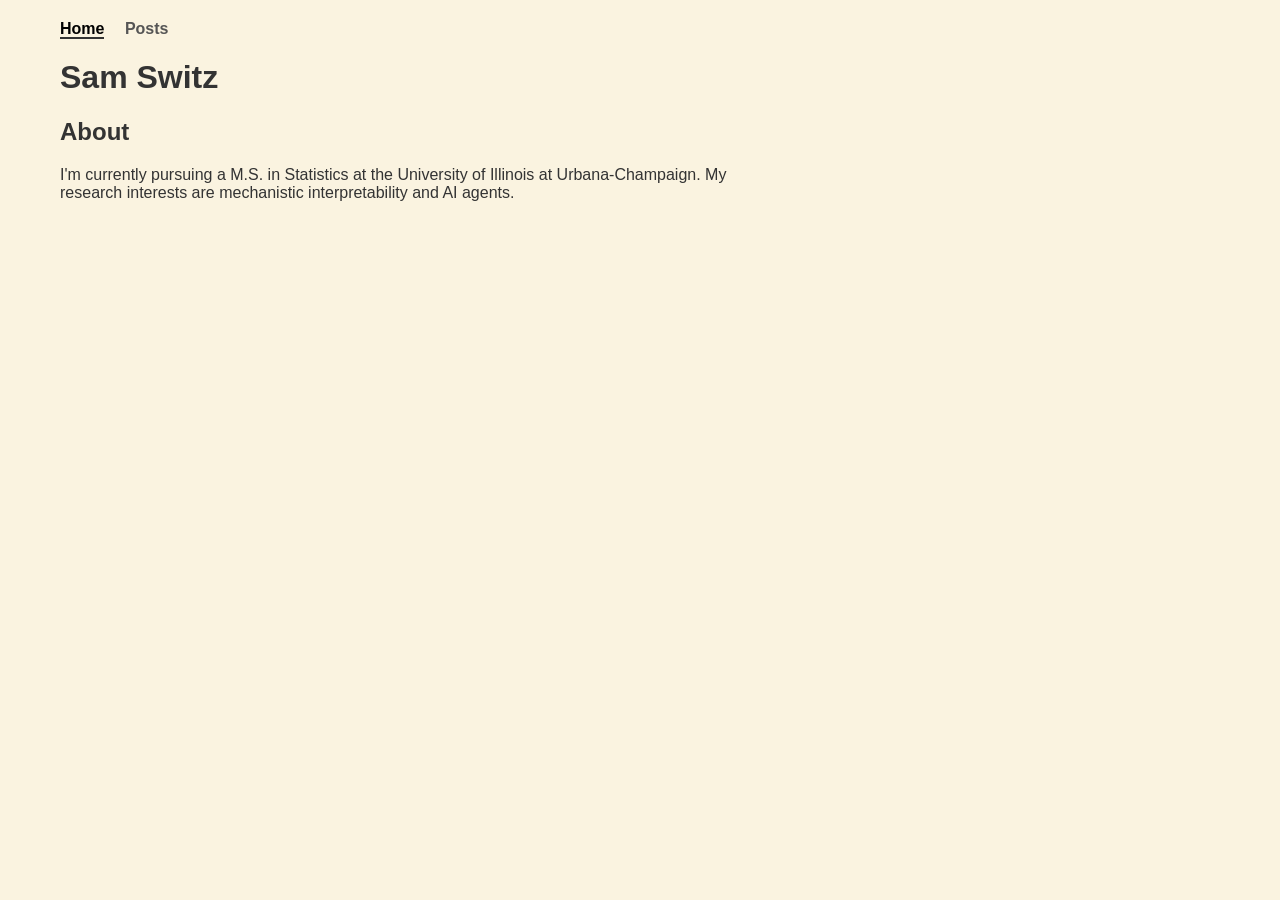
<file: index.html>
<!DOCTYPE html>
<html>
<head>
    <title>Sam Switz</title>
    <meta name="description" content="Sam Switz is an M.S. in Statistics student at the University of Illinois at Urbana-Champaign researching mechanistic interpretability.">
    <link rel="stylesheet" href="styles.css">
</head>
<body>
    <nav>
        <a href="index.html" class="active">Home</a>
        <a href="posts.html">Posts</a>
    </nav>
    <h1>Sam Switz</h1>
    <!-- <p><em>M.S. in Statistics student at the University of Illinois at Urbana-Champaign</em></p> -->

    <section>
        <h2>About</h2>
        <p>I'm currently pursuing a M.S. in Statistics at the University of Illinois at Urbana-Champaign. My research interests are mechanistic interpretability and AI agents.</p>
    </section>

    <!-- <section>
        <h2>Research interests</h2>
        <ul>
            <li>[TODO: theme 1]</li>
            <li>[TODO: theme 2]</li>
            <li>[TODO: theme 3]</li>
        </ul>
    </section>

    <section>
        <h2>Contact</h2>
        <ul>
            <li>Email: [TODO: sam [at] domain [dot] edu]</li>
            <li>[TODO: Google Scholar link]</li>
            <li>[TODO: GitHub link]</li>
        </ul>
    </section> -->
</body>
</html>
</file>
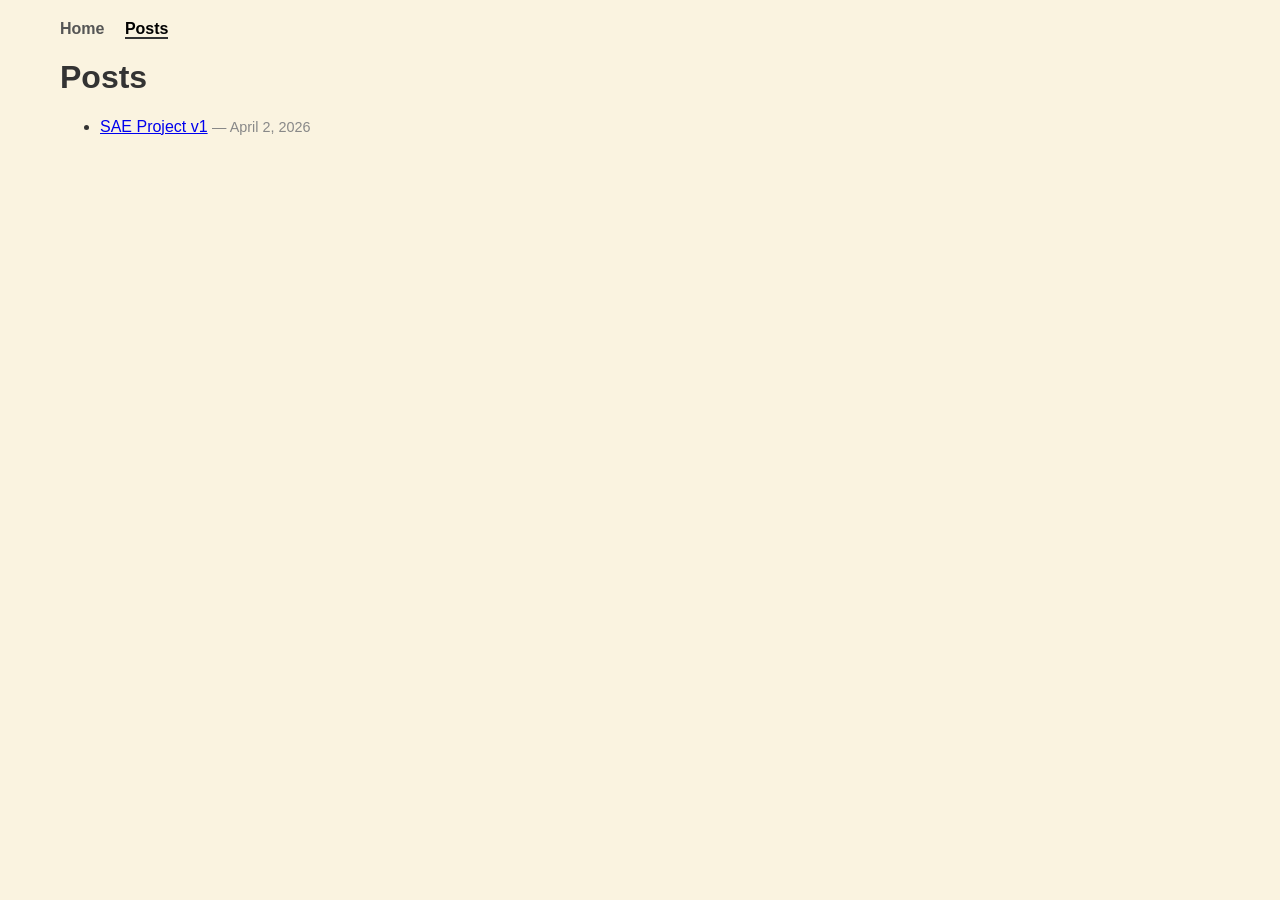
<file: posts.html>
<!DOCTYPE html>
<html>
<head>
    <title>Posts</title>
    <link rel="stylesheet" href="styles.css">
</head>
<body>
    <nav>
        <a href="index.html">Home</a>
        <a href="posts.html" class="active">Posts</a>
    </nav>
    <h1>Posts</h1>
    <ul>
        <li>
            <a href="posts/sae-post-1.html">SAE Project v1</a>
            <span class="post-date"> — April 2, 2026</span>
        </li>
    </ul>
</body>
</html>
</file>
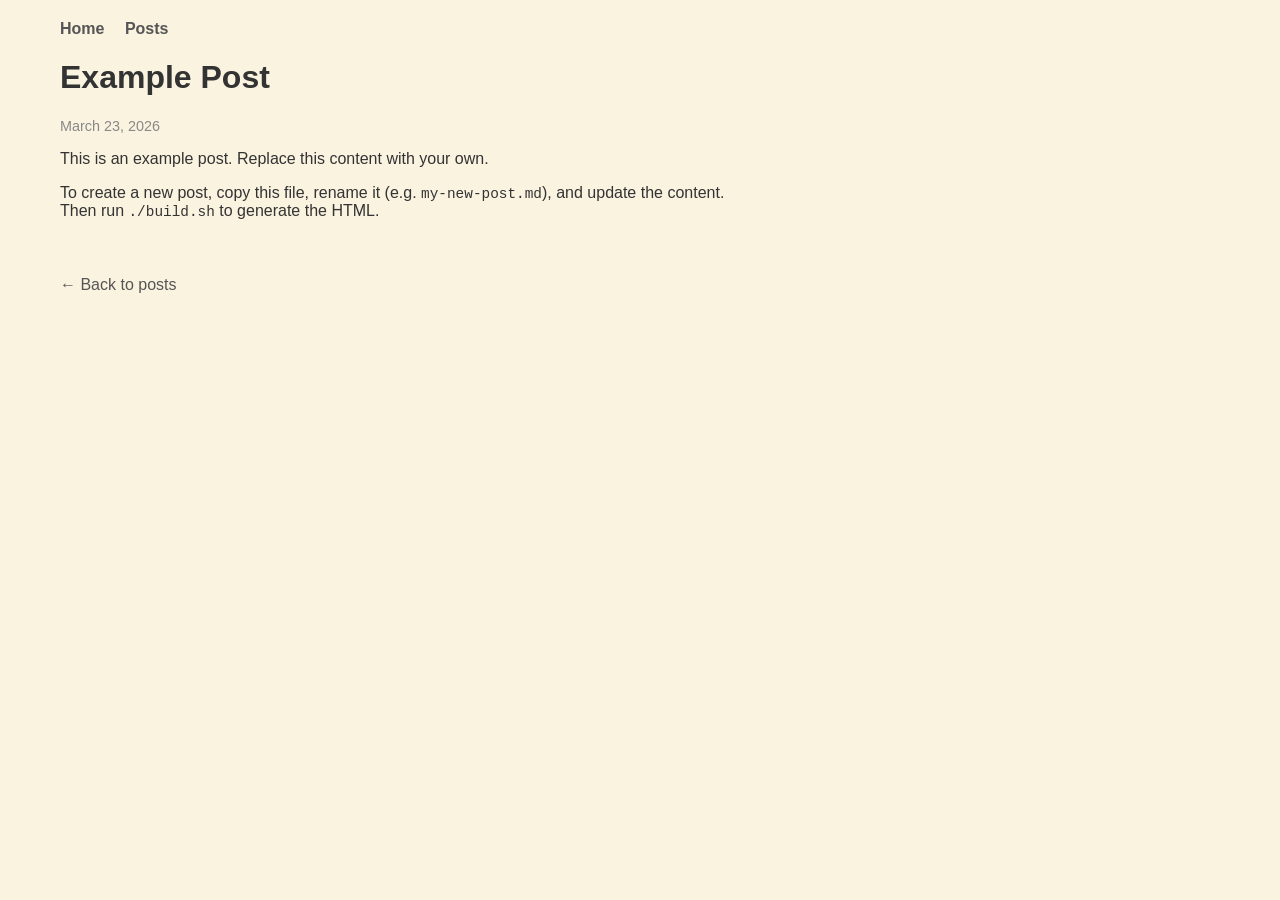
<file: posts/example-post.html>
<!DOCTYPE html>
<html>
<head>
    <title>Example Post</title>
    <link rel="stylesheet" href="../styles.css">
</head>
<body>
    <nav>
        <a href="../index.html">Home</a>
        <a href="../posts.html">Posts</a>
    </nav>
    <h1>Example Post</h1>
    <div class="post-date">March 23, 2026</div>
    <p>This is an example post. Replace this content with your own.</p>
    <p>To create a new post, copy this file, rename it
    (e.g. <code>my-new-post.md</code>), and update the content. Then run
    <code>./build.sh</code> to generate the HTML.</p>
    <a href="../posts.html" class="back-link">&larr; Back to posts</a>
</body>
</html>
</file>
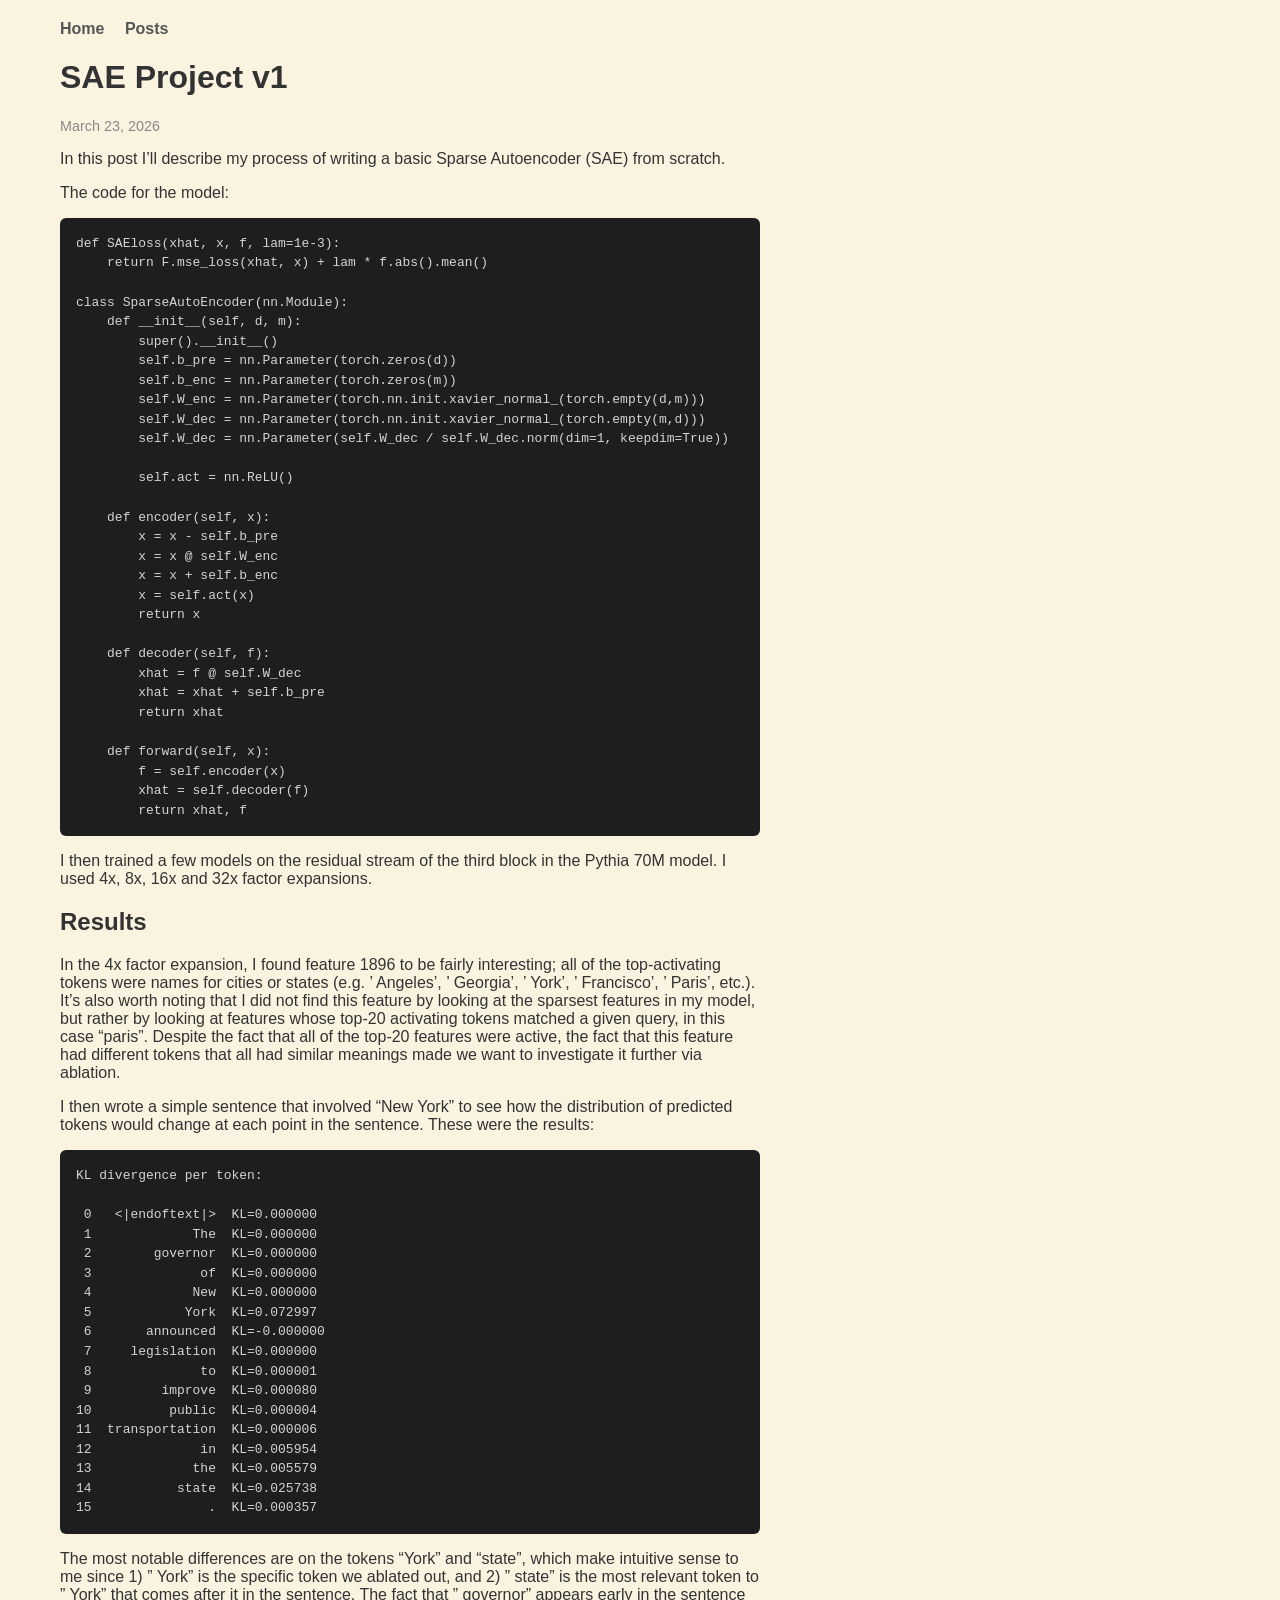
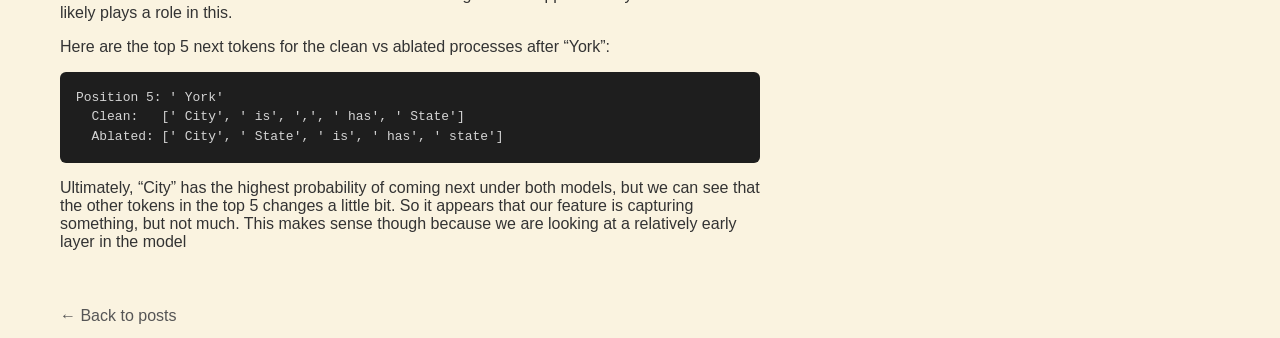
<file: posts/old_sae-post-1.html>
<!DOCTYPE html>
<html>
<head>
    <title>SAE Project v1</title>
    <link rel="stylesheet" href="../styles.css">
</head>
<body>
    <nav>
        <a href="../index.html">Home</a>
        <a href="../posts.html">Posts</a>
    </nav>
    <h1>SAE Project v1</h1>
    <div class="post-date">March 23, 2026</div>
    <p>In this post I’ll describe my process of writing a basic Sparse
    Autoencoder (SAE) from scratch.</p>
    <p>The code for the model:</p>
    <pre><code>def SAEloss(xhat, x, f, lam=1e-3):
    return F.mse_loss(xhat, x) + lam * f.abs().mean()

class SparseAutoEncoder(nn.Module):
    def __init__(self, d, m):
        super().__init__()
        self.b_pre = nn.Parameter(torch.zeros(d))
        self.b_enc = nn.Parameter(torch.zeros(m))
        self.W_enc = nn.Parameter(torch.nn.init.xavier_normal_(torch.empty(d,m)))
        self.W_dec = nn.Parameter(torch.nn.init.xavier_normal_(torch.empty(m,d)))
        self.W_dec = nn.Parameter(self.W_dec / self.W_dec.norm(dim=1, keepdim=True))
        
        self.act = nn.ReLU()
        
    def encoder(self, x):
        x = x - self.b_pre
        x = x @ self.W_enc
        x = x + self.b_enc
        x = self.act(x)
        return x
    
    def decoder(self, f):
        xhat = f @ self.W_dec
        xhat = xhat + self.b_pre
        return xhat
    
    def forward(self, x):
        f = self.encoder(x)
        xhat = self.decoder(f)
        return xhat, f</code></pre>
    <p>I then trained a few models on the residual stream of the third
    block in the Pythia 70M model. I used 4x, 8x, 16x and 32x factor
    expansions.</p>
    <h2 id="results">Results</h2>
    <p>In the 4x factor expansion, I found feature 1896 to be fairly
    interesting; all of the top-activating tokens were names for cities
    or states (e.g. ’ Angeles’, ’ Georgia’, ’ York’, ’ Francisco’, ’
    Paris’, etc.). It’s also worth noting that I did not find this
    feature by looking at the sparsest features in my model, but rather
    by looking at features whose top-20 activating tokens matched a
    given query, in this case “paris”. Despite the fact that all of the
    top-20 features were active, the fact that this feature had
    different tokens that all had similar meanings made we want to
    investigate it further via ablation.</p>
    <p>I then wrote a simple sentence that involved “New York” to see
    how the distribution of predicted tokens would change at each point
    in the sentence. These were the results:</p>
    <pre><code>KL divergence per token:

 0   &lt;|endoftext|&gt;  KL=0.000000
 1             The  KL=0.000000
 2        governor  KL=0.000000
 3              of  KL=0.000000
 4             New  KL=0.000000
 5            York  KL=0.072997
 6       announced  KL=-0.000000
 7     legislation  KL=0.000000
 8              to  KL=0.000001
 9         improve  KL=0.000080
10          public  KL=0.000004
11  transportation  KL=0.000006
12              in  KL=0.005954
13             the  KL=0.005579
14           state  KL=0.025738
15               .  KL=0.000357</code></pre>
    <p>The most notable differences are on the tokens “York” and
    “state”, which make intuitive sense to me since 1) ” York” is the
    specific token we ablated out, and 2) ” state” is the most relevant
    token to ” York” that comes after it in the sentence. The fact that
    ” governor” appears early in the sentence likely plays a role in
    this.</p>
    <p>Here are the top 5 next tokens for the clean vs ablated processes
    after “York”:</p>
    <pre><code>Position 5: &#39; York&#39;
  Clean:   [&#39; City&#39;, &#39; is&#39;, &#39;,&#39;, &#39; has&#39;, &#39; State&#39;]
  Ablated: [&#39; City&#39;, &#39; State&#39;, &#39; is&#39;, &#39; has&#39;, &#39; state&#39;]</code></pre>
    <p>Ultimately, “City” has the highest probability of coming next
    under both models, but we can see that the other tokens in the top 5
    changes a little bit. So it appears that our feature is capturing
    something, but not much. This makes sense though because we are
    looking at a relatively early layer in the model</p>
    <a href="../posts.html" class="back-link">&larr; Back to posts</a>
</body>
</html>
</file>
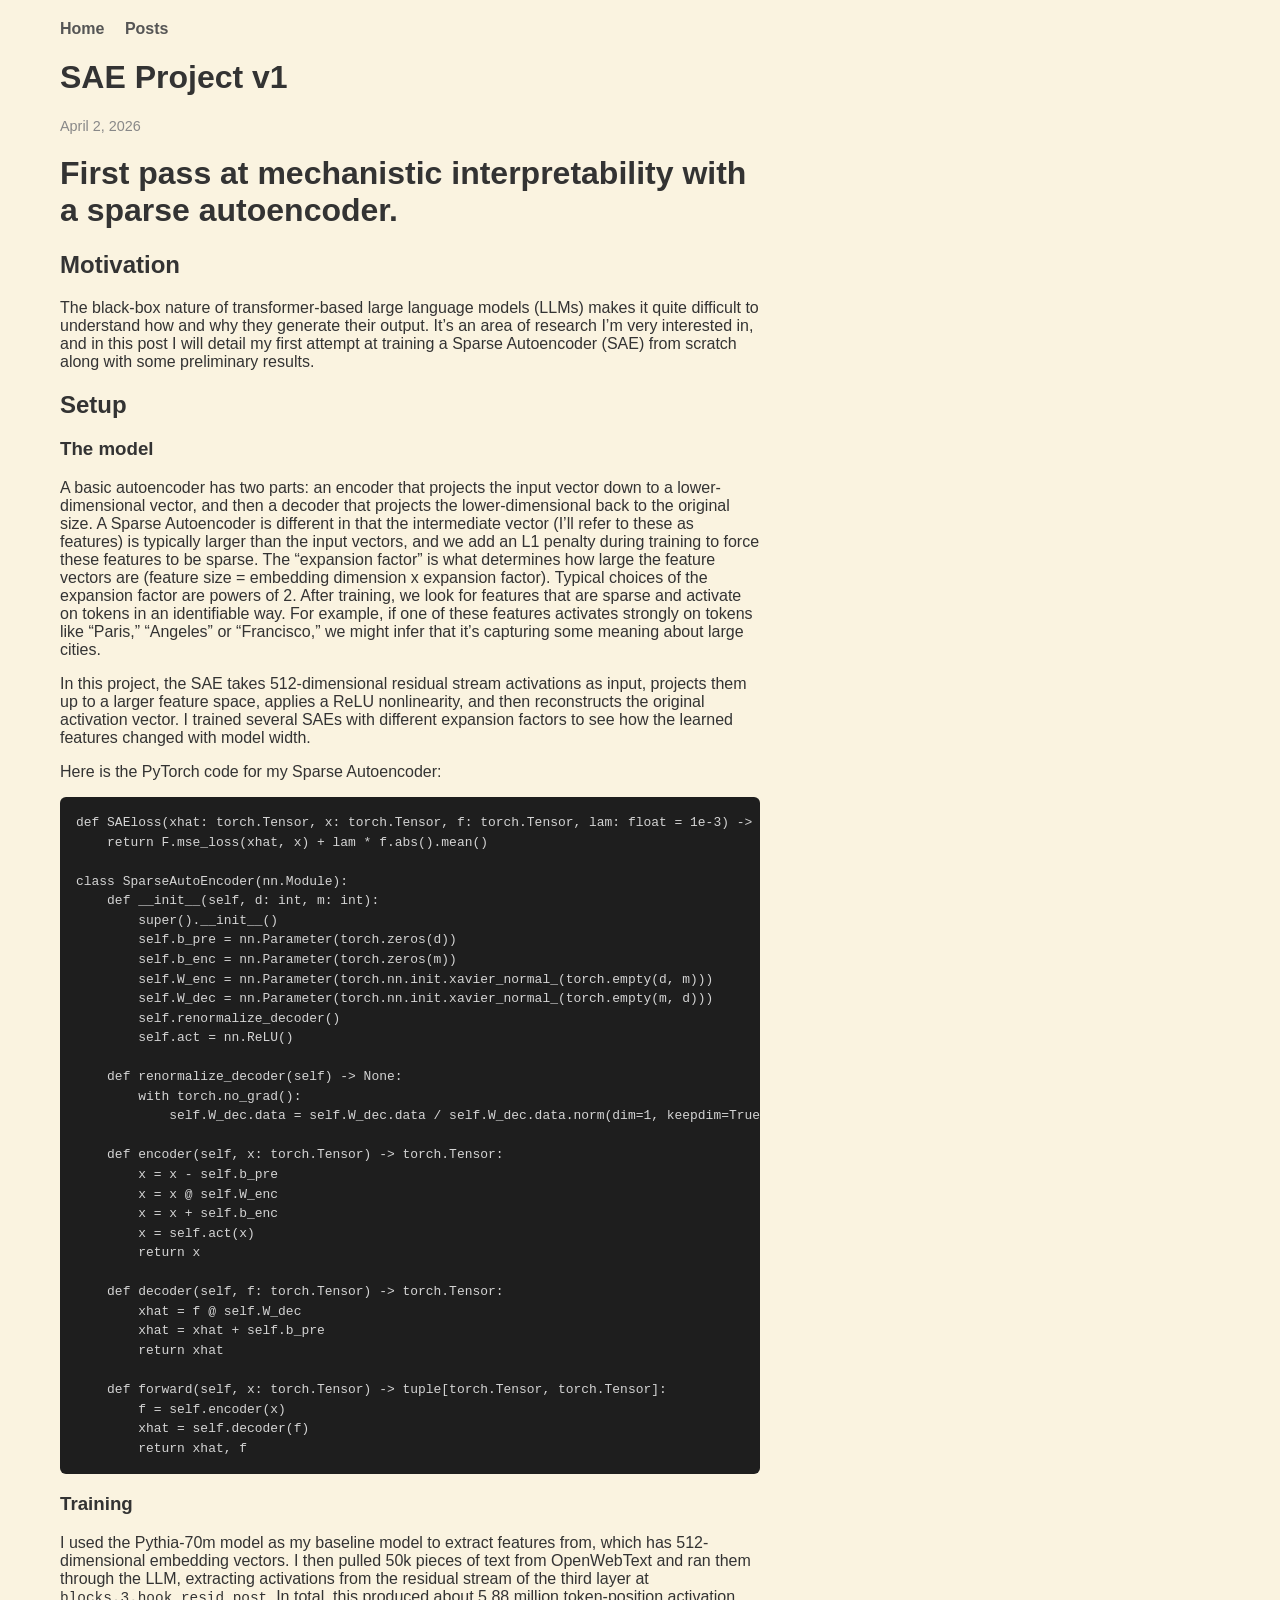
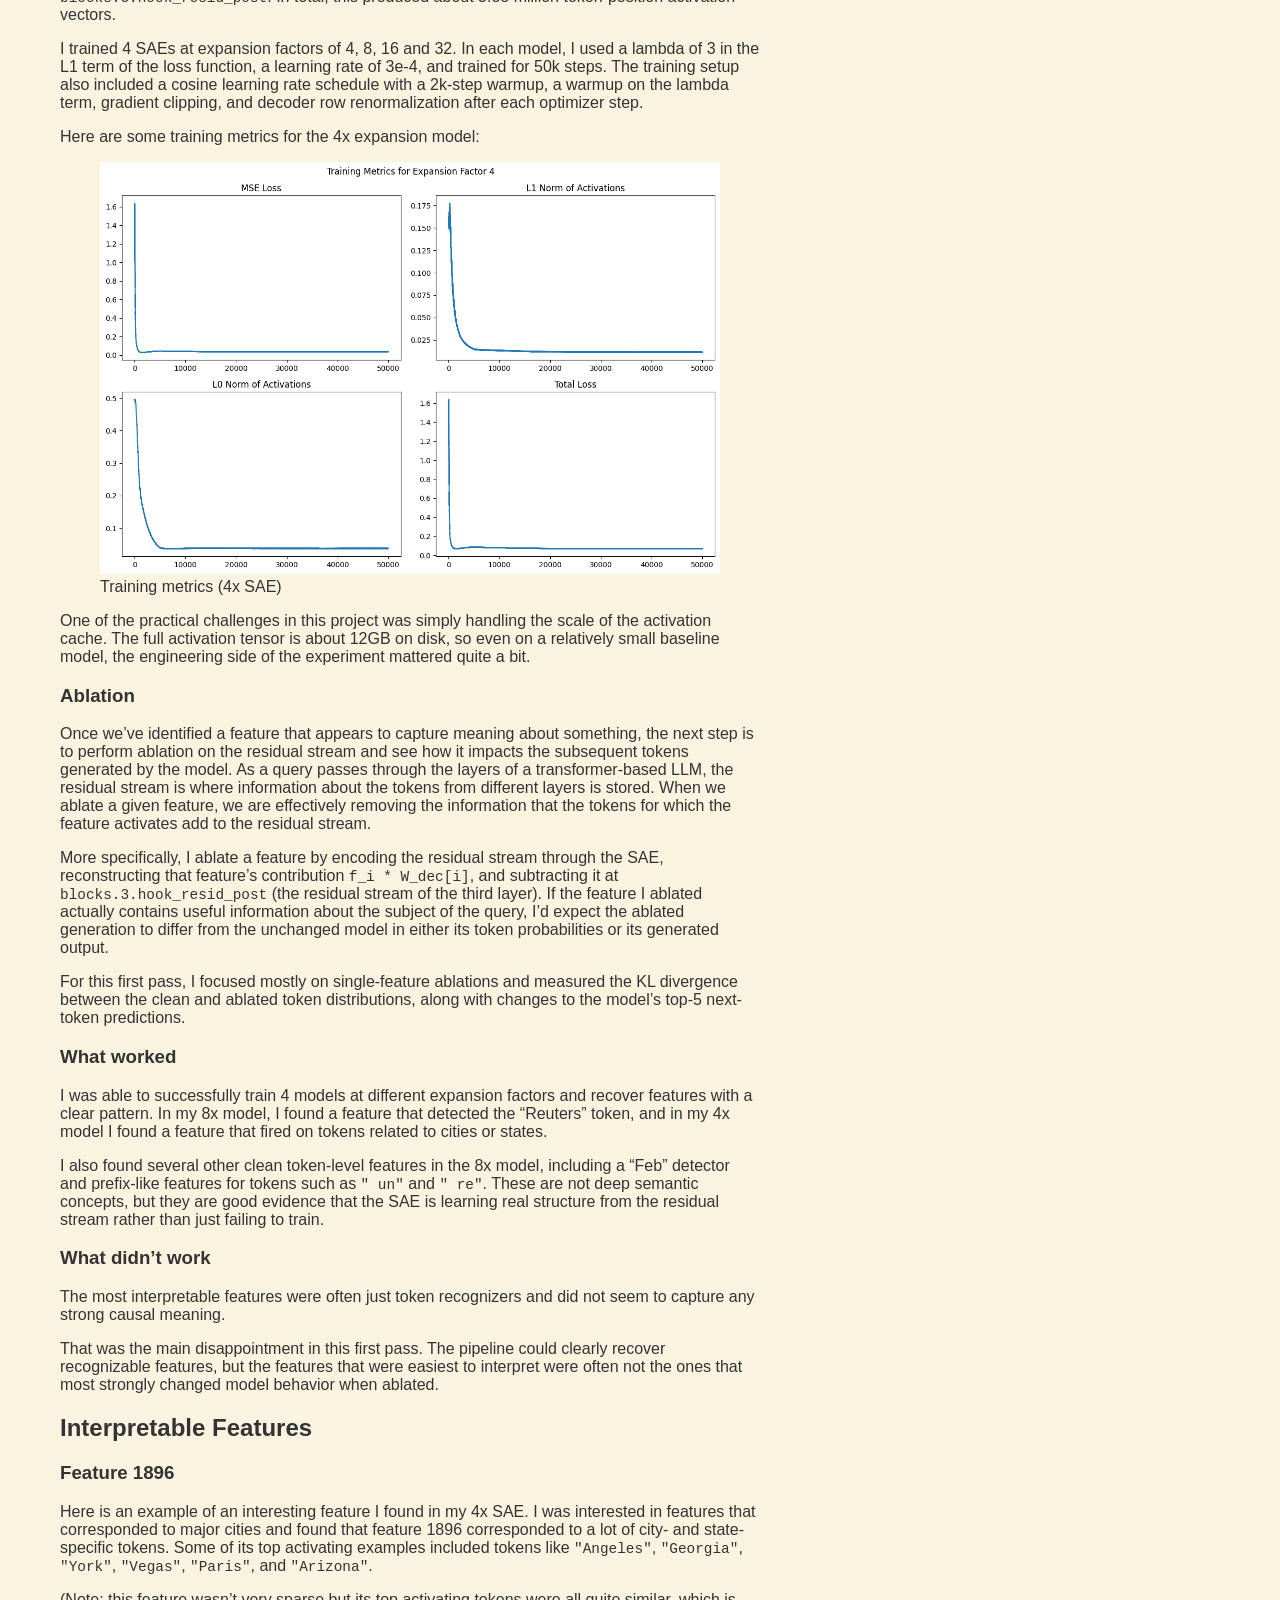
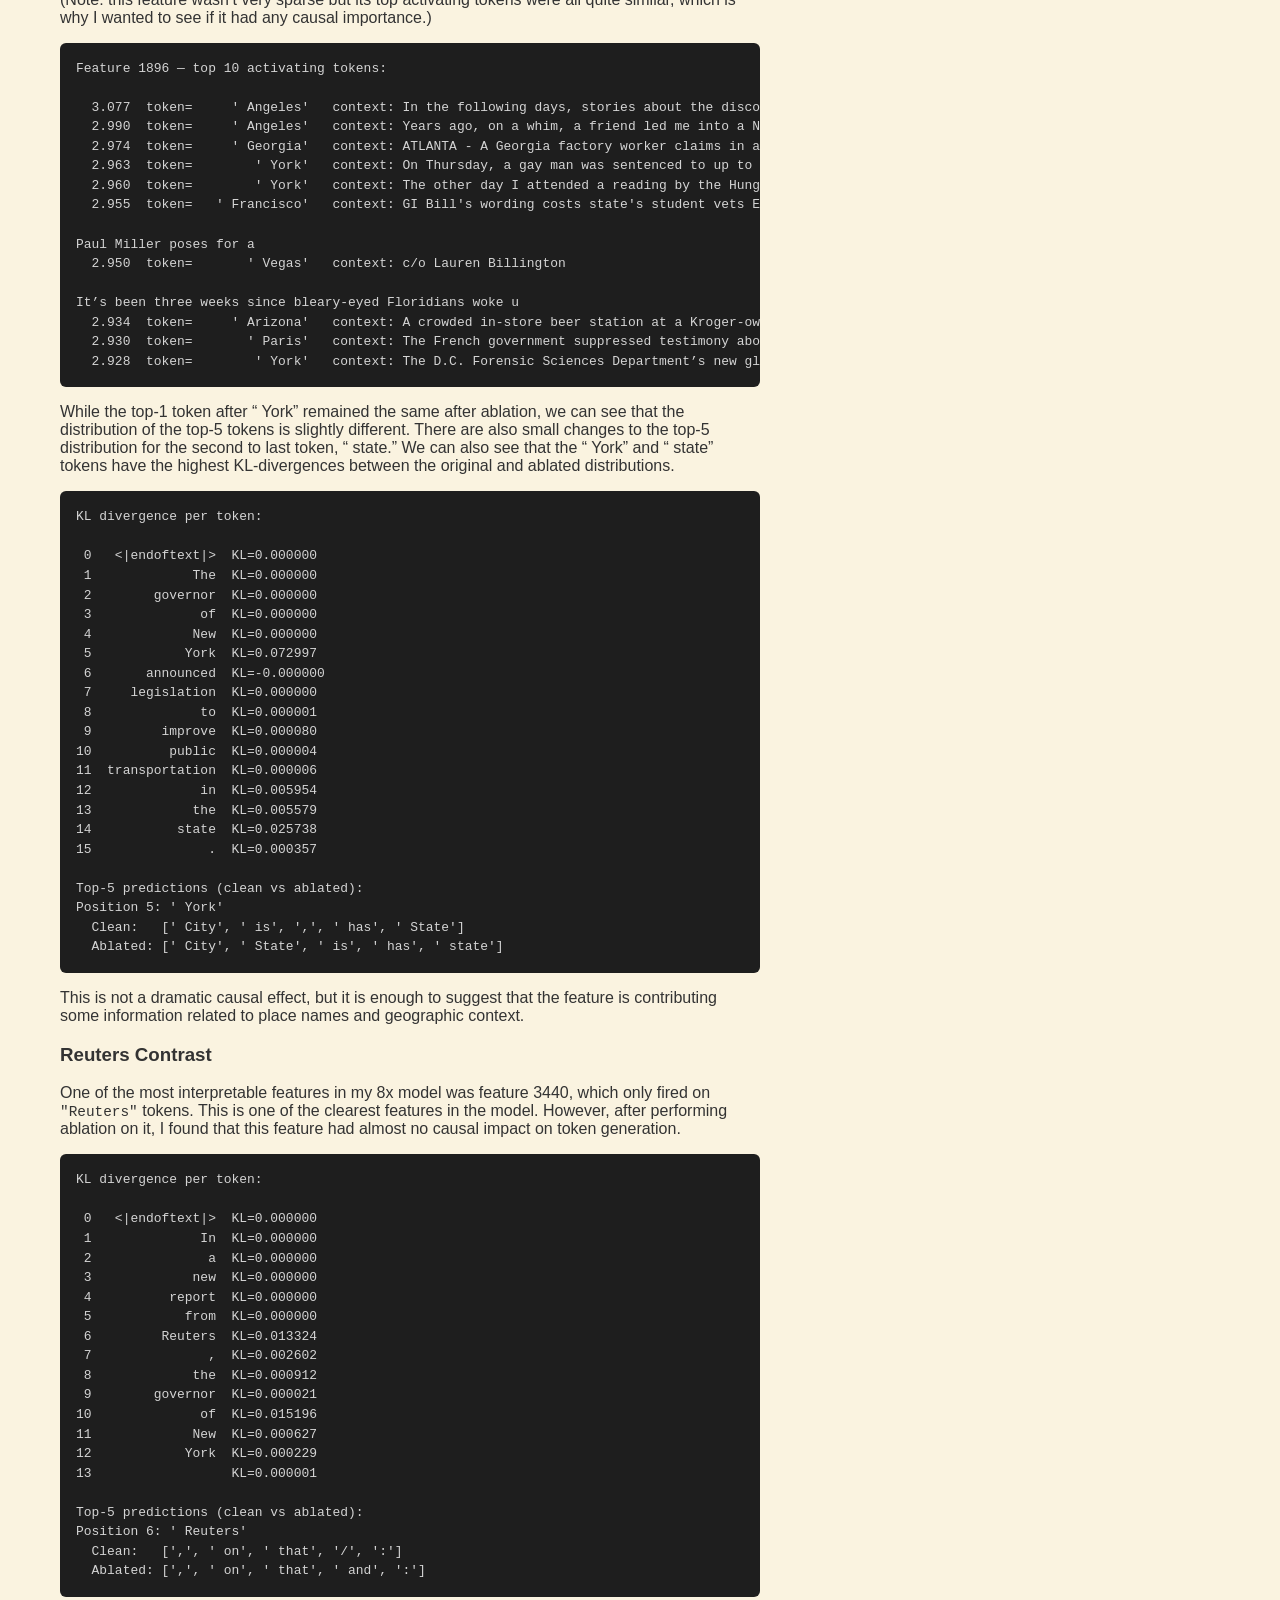
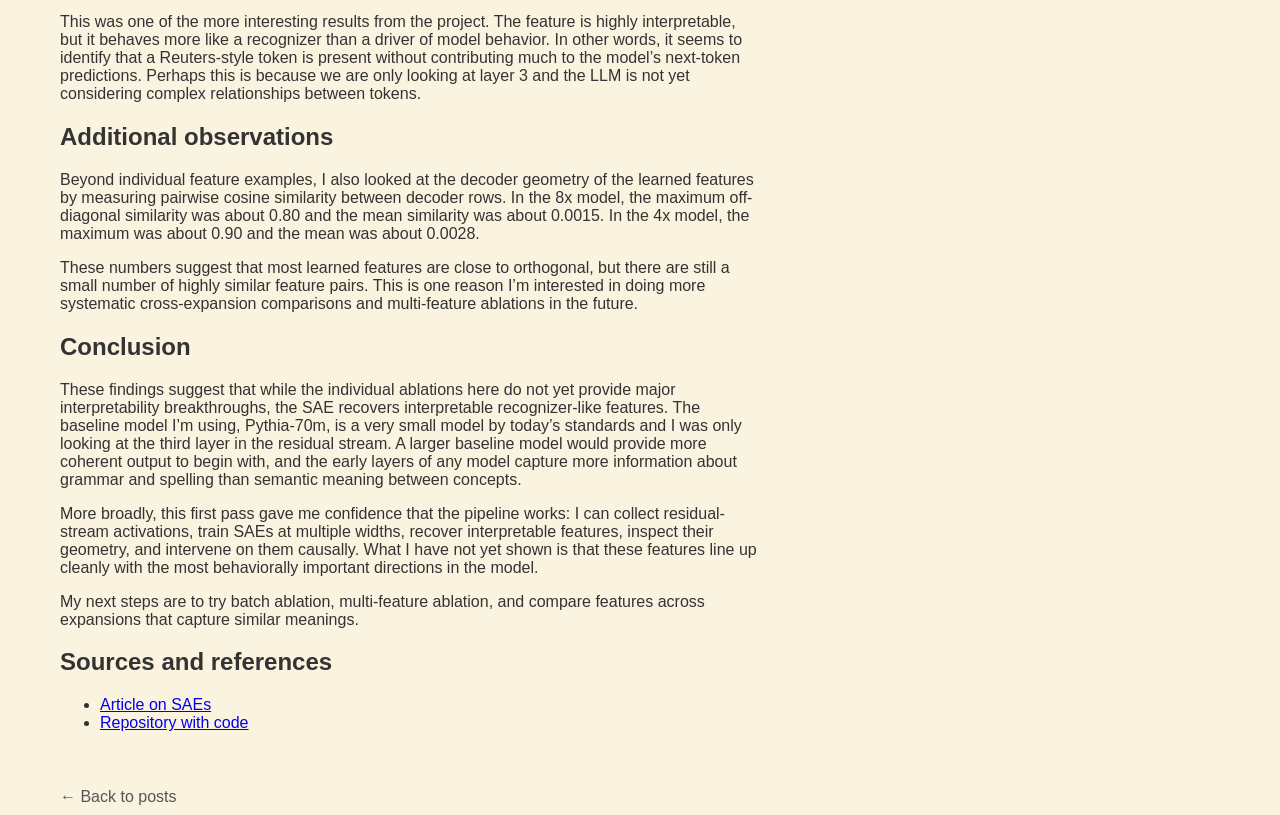
<file: posts/sae-post-1.html>
<!DOCTYPE html>
<html>
<head>
    <title>SAE Project v1</title>
    <link rel="stylesheet" href="../styles.css">
</head>
<body>
    <nav>
        <a href="../index.html">Home</a>
        <a href="../posts.html">Posts</a>
    </nav>
    <h1>SAE Project v1</h1>
    <div class="post-date">April 2, 2026</div>
    <h1
    id="first-pass-at-mechanistic-interpretability-with-a-sparse-autoencoder.">First
    pass at mechanistic interpretability with a sparse autoencoder.</h1>
    <h2 id="motivation">Motivation</h2>
    <p>The black-box nature of transformer-based large language models
    (LLMs) makes it quite difficult to understand how and why they
    generate their output. It’s an area of research I’m very interested
    in, and in this post I will detail my first attempt at training a
    Sparse Autoencoder (SAE) from scratch along with some preliminary
    results.</p>
    <h2 id="setup">Setup</h2>
    <h3 id="the-model">The model</h3>
    <p>A basic autoencoder has two parts: an encoder that projects the
    input vector down to a lower-dimensional vector, and then a decoder
    that projects the lower-dimensional back to the original size. A
    Sparse Autoencoder is different in that the intermediate vector
    (I’ll refer to these as features) is typically larger than the input
    vectors, and we add an L1 penalty during training to force these
    features to be sparse. The “expansion factor” is what determines how
    large the feature vectors are (feature size = embedding dimension x
    expansion factor). Typical choices of the expansion factor are
    powers of 2. After training, we look for features that are sparse
    and activate on tokens in an identifiable way. For example, if one
    of these features activates strongly on tokens like “Paris,”
    “Angeles” or “Francisco,” we might infer that it’s capturing some
    meaning about large cities.</p>
    <p>In this project, the SAE takes 512-dimensional residual stream
    activations as input, projects them up to a larger feature space,
    applies a ReLU nonlinearity, and then reconstructs the original
    activation vector. I trained several SAEs with different expansion
    factors to see how the learned features changed with model
    width.</p>
    <p>Here is the PyTorch code for my Sparse Autoencoder:</p>
    <pre><code>def SAEloss(xhat: torch.Tensor, x: torch.Tensor, f: torch.Tensor, lam: float = 1e-3) -&gt; torch.Tensor:
    return F.mse_loss(xhat, x) + lam * f.abs().mean()

class SparseAutoEncoder(nn.Module):
    def __init__(self, d: int, m: int):
        super().__init__()
        self.b_pre = nn.Parameter(torch.zeros(d))
        self.b_enc = nn.Parameter(torch.zeros(m))
        self.W_enc = nn.Parameter(torch.nn.init.xavier_normal_(torch.empty(d, m)))
        self.W_dec = nn.Parameter(torch.nn.init.xavier_normal_(torch.empty(m, d)))
        self.renormalize_decoder()
        self.act = nn.ReLU()

    def renormalize_decoder(self) -&gt; None:
        with torch.no_grad():
            self.W_dec.data = self.W_dec.data / self.W_dec.data.norm(dim=1, keepdim=True).clamp_min(1e-12)

    def encoder(self, x: torch.Tensor) -&gt; torch.Tensor:
        x = x - self.b_pre
        x = x @ self.W_enc
        x = x + self.b_enc
        x = self.act(x)
        return x

    def decoder(self, f: torch.Tensor) -&gt; torch.Tensor:
        xhat = f @ self.W_dec
        xhat = xhat + self.b_pre
        return xhat

    def forward(self, x: torch.Tensor) -&gt; tuple[torch.Tensor, torch.Tensor]:
        f = self.encoder(x)
        xhat = self.decoder(f)
        return xhat, f</code></pre>
    <h3 id="training">Training</h3>
    <p>I used the Pythia-70m model as my baseline model to extract
    features from, which has 512-dimensional embedding vectors. I then
    pulled 50k pieces of text from OpenWebText and ran them through the
    LLM, extracting activations from the residual stream of the third
    layer at <code>blocks.3.hook_resid_post</code>. In total, this
    produced about 5.88 million token-position activation vectors.</p>
    <p>I trained 4 SAEs at expansion factors of 4, 8, 16 and 32. In each
    model, I used a lambda of 3 in the L1 term of the loss function, a
    learning rate of 3e-4, and trained for 50k steps. The training setup
    also included a cosine learning rate schedule with a 2k-step warmup,
    a warmup on the lambda term, gradient clipping, and decoder row
    renormalization after each optimizer step.</p>
    <p>Here are some training metrics for the 4x expansion model:</p>
    <figure>
    <img src="training_metrics_4x.png"
    alt="Training metrics (4x SAE)" />
    <figcaption aria-hidden="true">Training metrics (4x
    SAE)</figcaption>
    </figure>
    <p>One of the practical challenges in this project was simply
    handling the scale of the activation cache. The full activation
    tensor is about 12GB on disk, so even on a relatively small baseline
    model, the engineering side of the experiment mattered quite a
    bit.</p>
    <h3 id="ablation">Ablation</h3>
    <p>Once we’ve identified a feature that appears to capture meaning
    about something, the next step is to perform ablation on the
    residual stream and see how it impacts the subsequent tokens
    generated by the model. As a query passes through the layers of a
    transformer-based LLM, the residual stream is where information
    about the tokens from different layers is stored. When we ablate a
    given feature, we are effectively removing the information that the
    tokens for which the feature activates add to the residual
    stream.</p>
    <p>More specifically, I ablate a feature by encoding the residual
    stream through the SAE, reconstructing that feature’s contribution
    <code>f_i * W_dec[i]</code>, and subtracting it at
    <code>blocks.3.hook_resid_post</code> (the residual stream of the
    third layer). If the feature I ablated actually contains useful
    information about the subject of the query, I’d expect the ablated
    generation to differ from the unchanged model in either its token
    probabilities or its generated output.</p>
    <p>For this first pass, I focused mostly on single-feature ablations
    and measured the KL divergence between the clean and ablated token
    distributions, along with changes to the model’s top-5 next-token
    predictions.</p>
    <h3 id="what-worked">What worked</h3>
    <p>I was able to successfully train 4 models at different expansion
    factors and recover features with a clear pattern. In my 8x model, I
    found a feature that detected the “Reuters” token, and in my 4x
    model I found a feature that fired on tokens related to cities or
    states.</p>
    <p>I also found several other clean token-level features in the 8x
    model, including a “Feb” detector and prefix-like features for
    tokens such as <code>" un"</code> and <code>" re"</code>. These are
    not deep semantic concepts, but they are good evidence that the SAE
    is learning real structure from the residual stream rather than just
    failing to train.</p>
    <h3 id="what-didnt-work">What didn’t work</h3>
    <p>The most interpretable features were often just token recognizers
    and did not seem to capture any strong causal meaning.</p>
    <p>That was the main disappointment in this first pass. The pipeline
    could clearly recover recognizable features, but the features that
    were easiest to interpret were often not the ones that most strongly
    changed model behavior when ablated.</p>
    <h2 id="interpretable-features">Interpretable Features</h2>
    <h3 id="feature-1896">Feature 1896</h3>
    <p>Here is an example of an interesting feature I found in my 4x
    SAE. I was interested in features that corresponded to major cities
    and found that feature 1896 corresponded to a lot of city- and
    state-specific tokens. Some of its top activating examples included
    tokens like <code>"Angeles"</code>, <code>"Georgia"</code>,
    <code>"York"</code>, <code>"Vegas"</code>, <code>"Paris"</code>, and
    <code>"Arizona"</code>.</p>
    <p>(Note: this feature wasn’t very sparse but its top activating
    tokens were all quite similar, which is why I wanted to see if it
    had any causal importance.)</p>
    <pre><code>Feature 1896 — top 10 activating tokens:

  3.077  token=     &#39; Angeles&#39;   context: In the following days, stories about the discovery ran in local newspapers and o
  2.990  token=     &#39; Angeles&#39;   context: Years ago, on a whim, a friend led me into a New Age bookstore in Los Angeles. A
  2.974  token=     &#39; Georgia&#39;   context: ATLANTA - A Georgia factory worker claims in a federal lawsuit that he was fired
  2.963  token=        &#39; York&#39;   context: On Thursday, a gay man was sentenced to up to 9 years in prison for assaulting a
  2.960  token=        &#39; York&#39;   context: The other day I attended a reading by the Hungarian novelist László Krasznahorka
  2.955  token=   &#39; Francisco&#39;   context: GI Bill&#39;s wording costs state&#39;s student vets EDUCATION

Paul Miller poses for a 
  2.950  token=       &#39; Vegas&#39;   context: c/o Lauren Billington

It’s been three weeks since bleary-eyed Floridians woke u
  2.934  token=     &#39; Arizona&#39;   context: A crowded in-store beer station at a Kroger-owned Fry’s Food Store in Arizona. (
  2.930  token=       &#39; Paris&#39;   context: The French government suppressed testimony about brutal torture carried out by t
  2.928  token=        &#39; York&#39;   context: The D.C. Forensic Sciences Department’s new glass-and-steel facility has been ho</code></pre>
    <p>While the top-1 token after “ York” remained the same after
    ablation, we can see that the distribution of the top-5 tokens is
    slightly different. There are also small changes to the top-5
    distribution for the second to last token, “ state.” We can also see
    that the “ York” and “ state” tokens have the highest KL-divergences
    between the original and ablated distributions.</p>
    <pre><code>KL divergence per token:

 0   &lt;|endoftext|&gt;  KL=0.000000
 1             The  KL=0.000000
 2        governor  KL=0.000000
 3              of  KL=0.000000
 4             New  KL=0.000000
 5            York  KL=0.072997
 6       announced  KL=-0.000000
 7     legislation  KL=0.000000
 8              to  KL=0.000001
 9         improve  KL=0.000080
10          public  KL=0.000004
11  transportation  KL=0.000006
12              in  KL=0.005954
13             the  KL=0.005579
14           state  KL=0.025738
15               .  KL=0.000357

Top-5 predictions (clean vs ablated):
Position 5: &#39; York&#39;
  Clean:   [&#39; City&#39;, &#39; is&#39;, &#39;,&#39;, &#39; has&#39;, &#39; State&#39;]
  Ablated: [&#39; City&#39;, &#39; State&#39;, &#39; is&#39;, &#39; has&#39;, &#39; state&#39;]</code></pre>
    <p>This is not a dramatic causal effect, but it is enough to suggest
    that the feature is contributing some information related to place
    names and geographic context.</p>
    <h3 id="reuters-contrast">Reuters Contrast</h3>
    <p>One of the most interpretable features in my 8x model was feature
    3440, which only fired on <code>"Reuters"</code> tokens. This is one
    of the clearest features in the model. However, after performing
    ablation on it, I found that this feature had almost no causal
    impact on token generation.</p>
    <pre><code>KL divergence per token:

 0   &lt;|endoftext|&gt;  KL=0.000000
 1              In  KL=0.000000
 2               a  KL=0.000000
 3             new  KL=0.000000
 4          report  KL=0.000000
 5            from  KL=0.000000
 6         Reuters  KL=0.013324
 7               ,  KL=0.002602
 8             the  KL=0.000912
 9        governor  KL=0.000021
10              of  KL=0.015196
11             New  KL=0.000627
12            York  KL=0.000229
13                  KL=0.000001

Top-5 predictions (clean vs ablated):
Position 6: &#39; Reuters&#39;
  Clean:   [&#39;,&#39;, &#39; on&#39;, &#39; that&#39;, &#39;/&#39;, &#39;:&#39;]
  Ablated: [&#39;,&#39;, &#39; on&#39;, &#39; that&#39;, &#39; and&#39;, &#39;:&#39;]</code></pre>
    <p>This was one of the more interesting results from the project.
    The feature is highly interpretable, but it behaves more like a
    recognizer than a driver of model behavior. In other words, it seems
    to identify that a Reuters-style token is present without
    contributing much to the model’s next-token predictions. Perhaps
    this is because we are only looking at layer 3 and the LLM is not
    yet considering complex relationships between tokens.</p>
    <h2 id="additional-observations">Additional observations</h2>
    <p>Beyond individual feature examples, I also looked at the decoder
    geometry of the learned features by measuring pairwise cosine
    similarity between decoder rows. In the 8x model, the maximum
    off-diagonal similarity was about 0.80 and the mean similarity was
    about 0.0015. In the 4x model, the maximum was about 0.90 and the
    mean was about 0.0028.</p>
    <p>These numbers suggest that most learned features are close to
    orthogonal, but there are still a small number of highly similar
    feature pairs. This is one reason I’m interested in doing more
    systematic cross-expansion comparisons and multi-feature ablations
    in the future.</p>
    <h2 id="conclusion">Conclusion</h2>
    <p>These findings suggest that while the individual ablations here
    do not yet provide major interpretability breakthroughs, the SAE
    recovers interpretable recognizer-like features. The baseline model
    I’m using, Pythia-70m, is a very small model by today’s standards
    and I was only looking at the third layer in the residual stream. A
    larger baseline model would provide more coherent output to begin
    with, and the early layers of any model capture more information
    about grammar and spelling than semantic meaning between
    concepts.</p>
    <p>More broadly, this first pass gave me confidence that the
    pipeline works: I can collect residual-stream activations, train
    SAEs at multiple widths, recover interpretable features, inspect
    their geometry, and intervene on them causally. What I have not yet
    shown is that these features line up cleanly with the most
    behaviorally important directions in the model.</p>
    <p>My next steps are to try batch ablation, multi-feature ablation,
    and compare features across expansions that capture similar
    meanings.</p>
    <h2 id="sources-and-references">Sources and references</h2>
    <ul>
    <li><a
    href="https://adamkarvonen.github.io/machine_learning/2024/06/11/sae-intuitions.html">Article
    on SAEs</a></li>
    <li><a href="https://github.com/sdswitz/mech-int">Repository with
    code</a></li>
    </ul>
    <a href="../posts.html" class="back-link">&larr; Back to posts</a>
</body>
</html>
</file>
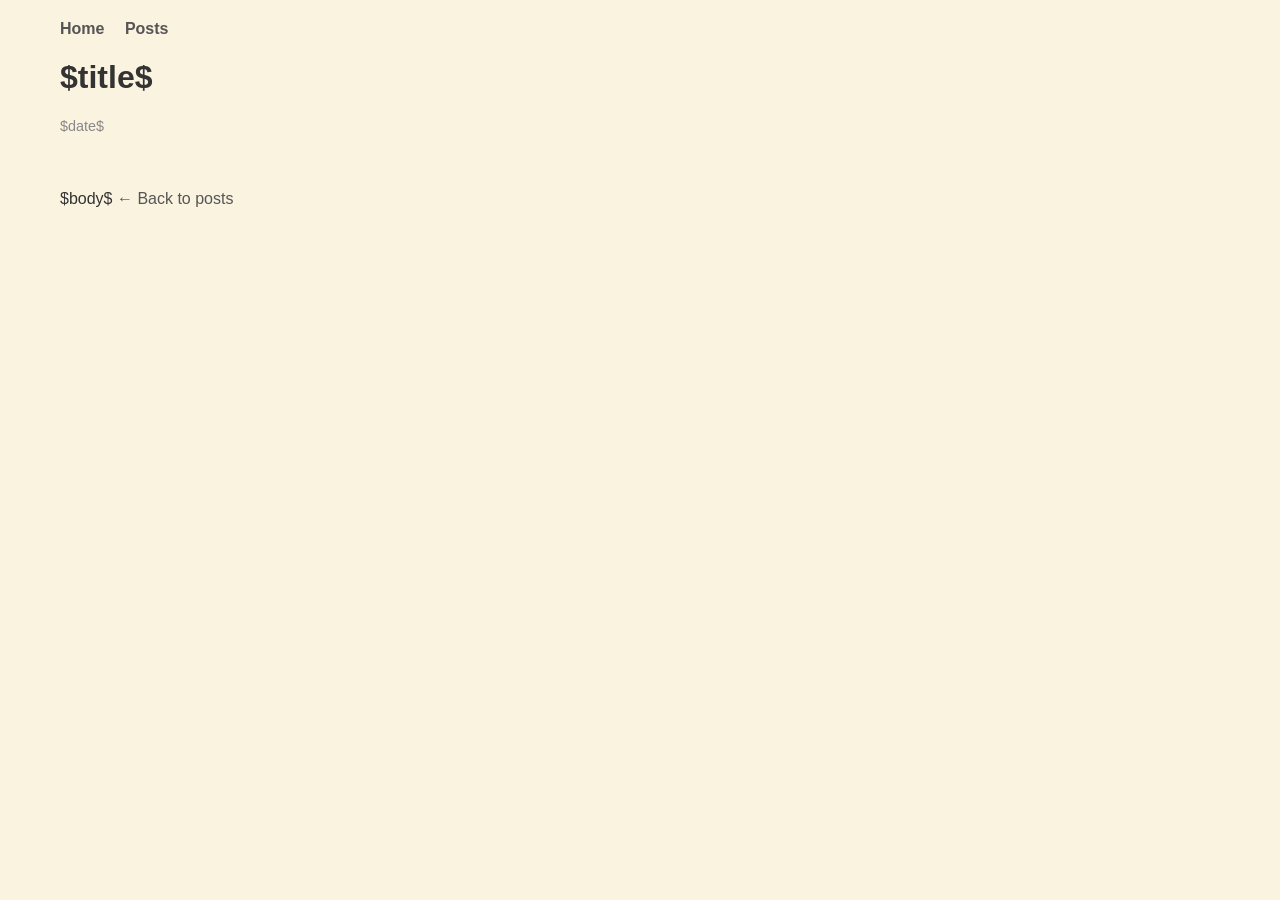
<file: templates/post.html>
<!DOCTYPE html>
<html>
<head>
    <title>$title$</title>
    <link rel="stylesheet" href="../styles.css">
</head>
<body>
    <nav>
        <a href="../index.html">Home</a>
        <a href="../posts.html">Posts</a>
    </nav>
    <h1>$title$</h1>
    <div class="post-date">$date$</div>
    $body$
    <a href="../posts.html" class="back-link">&larr; Back to posts</a>
</body>
</html>
</file>
<file: styles.css>
body {
    background-color: #FAF3E0;
    color: #333;
    font-family: Arial, sans-serif;
    margin: 0;
    padding: 20px;
    margin-left: 40px;
    max-width: 700px;
}

nav {
    margin-bottom: 20px;
}

nav a {
    margin-right: 16px;
    color: #555;
    text-decoration: none;
    font-weight: bold;
}

nav a:hover {
    color: #000;
}

nav a.active {
    color: #000;
    border-bottom: 2px solid #333;
}

img {
    max-width: 100%;
    height: auto;
}

.post-date {
    color: #888;
    font-size: 0.9em;
    margin-bottom: 16px;
}

.back-link {
    margin-top: 40px;
    display: inline-block;
    color: #555;
    text-decoration: none;
}

.back-link:hover {
    color: #000;
}

pre {
    background-color: #1e1e1e;
    color: #d4d4d4;
    padding: 16px;
    border-radius: 6px;
    overflow-x: auto;
    font-size: 0.9em;
    line-height: 1.5;
}

pre code {
    background: none;
    color: inherit;
    padding: 0;
    font-family: 'Consolas', 'Courier New', monospace;
}

code {
    font-family: 'Consolas', 'Courier New', monospace;
    font-size: 0.9em;
}
</file>
